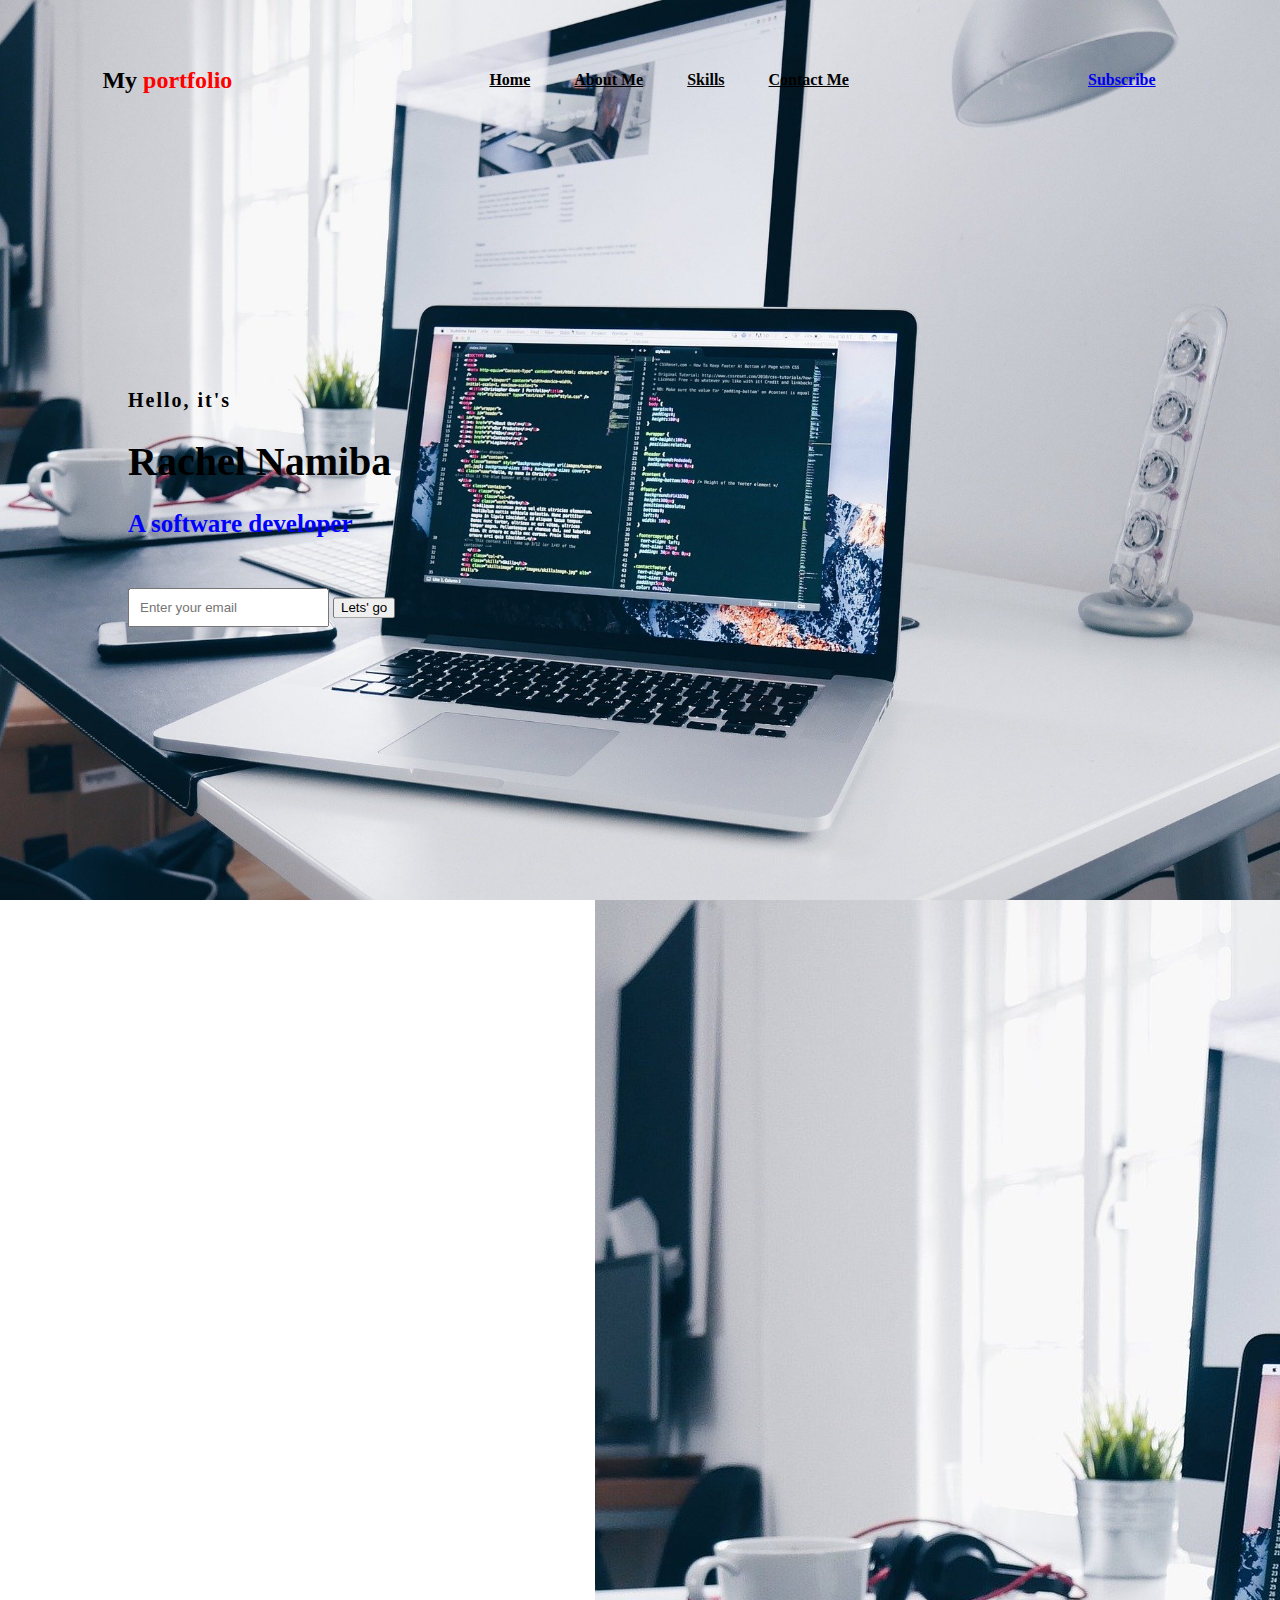
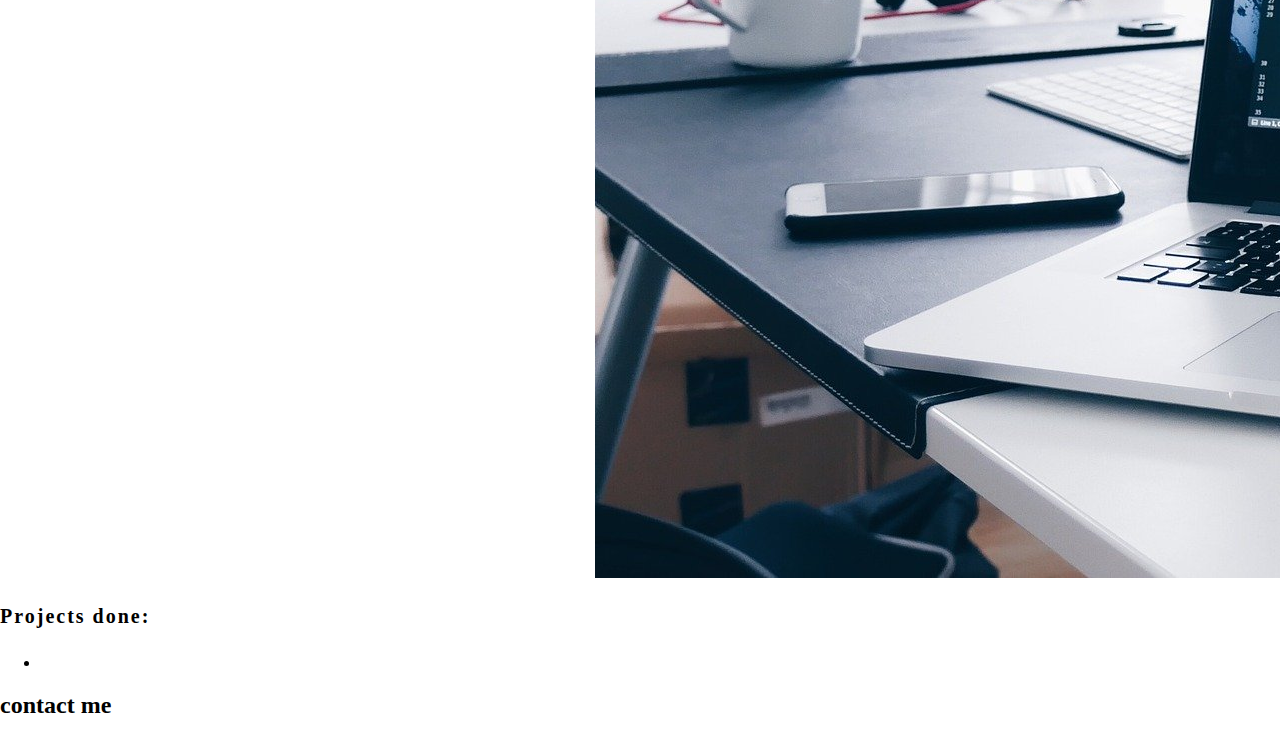
<file: index.html>
<!DOCTYPE html>
<html>
  <head>
    <title>My-portfolio-website</title>
    <link rel="stylesheet" href="./style.css">
  </head>
  <body>
    <div class="hero">
      <nav>
        <h2 class="logo">My <span>portfolio</span></h2>
        <ul>
          <li><a href="#">Home</a></li>
          <li><a href="./pages/about.html">About me</a></li>
          <li><a href="./">skills</a></li>
          <li><a href="#">Contact me</a></li>
    
        </ul>
        <a href="#" class="btn">Subscribe</a>
      </nav>
      </div>
      <div class="content">
        <h4>Hello, it's</h4>
        <h1>Rachel Namiba</h1>
        <h3>A software developer</h3>
        <div class="newslatter">
          <form>
            <input type="email" name="email" id="mail" placeholder="Enter your email">
            <input type="submit" name="submit" value="Lets' go">
          </form>
        </div>      
      </div>
    

    </div>
    <section class ="About">
      <div>
        <div class="main">
        <img src="images/computer.jpg">
        <div class="About-text">
          <h2>About me</h2>
          <h5>Software Developer</h5>
          <p>I am a software developer with skills in html,css and javascript Currently I'm studying at Moringa school for a full software development course. I am also pursuing a Bachelors; degree in Information Technology at KCA University. At KCA I have copmpleted my third year of study purposing to finish school in December. I did my KCSE in Butere Girls' High school in the year 2018 and scored a B plain. I did my primary school education at Eshilunyire primary school in western, Mihango primary schhol in Utawala and PCEA Academy in kayole.</p>

      </div>
    </section>

      <div class="projects">
        <h4>Projects done:</h4> 
        <ul>
          <li a href="#"></li>
        </ul>
    <div class="contact">
     <div class="my contacts">
       <h2>contact me</h2>
       

     </div>

    </div>
    
  </body>
</html>
</file>
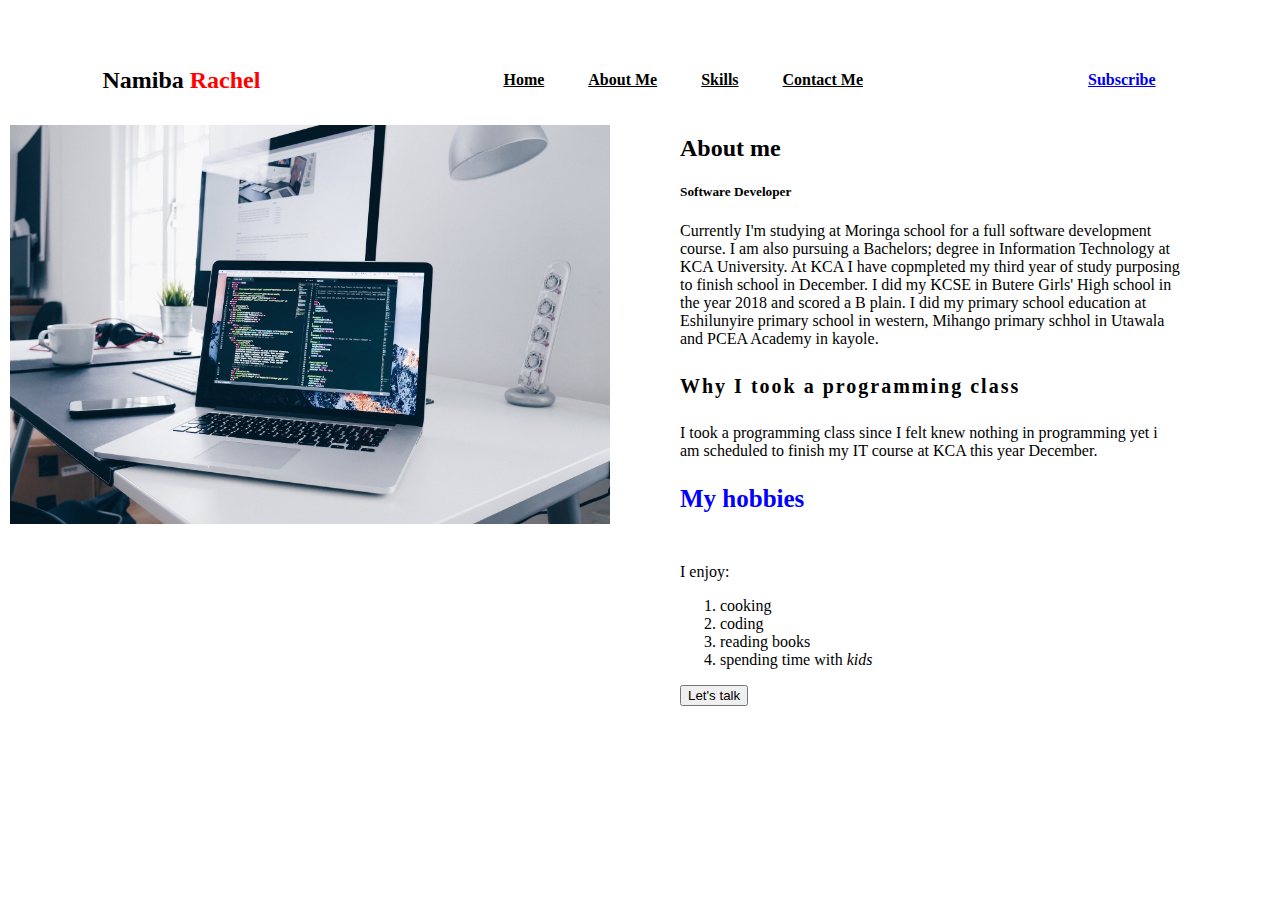
<file: pages/about.html>
<!DOCTYPE html>
<html lang="en">
<head>
  <meta charset="UTF-8">
  <meta http-equiv="X-UA-Compatible" content="IE=edge">
  <meta name="viewport" content="width=device-width, initial-scale=1.0">
  <link rel="stylesheet" type="text/css" href="../style.css" />
  <title>About me</title>
<head>
<body>
  <section>
    <div class="about-page">
      <nav>
        <h2 class="logo">Namiba <span>Rachel</span></h2>
        <ul>
          <li><a href="../index.html">Home</a></li>
          <li><a href="./pages/about.html">About me</a></li>
          <li><a href="./">skills</a></li>
          <li><a href="#">Contact me</a></li>
    
        </ul>
        <a href="#" class="btn">Subscribe</a>
      </nav>
      <div class="about-image">
        <img src="../images/computer.jpg" class="image-about" />
      </div>
      <div class="about-text">
        <h2>About me</h2>
        <h5>Software Developer</h5>
        <p>Currently I'm studying at Moringa school for a full software development course. I am also pursuing a Bachelors; degree in Information Technology at KCA University. At KCA I have copmpleted my third year of study purposing to finish school in December. I did my KCSE in Butere Girls' High school in the year 2018 and scored a B plain. I did my primary school education at Eshilunyire primary school in western, Mihango primary schhol in Utawala and PCEA Academy in kayole.</p>
        <h4>Why I took a programming class</h4>
        <p>I took a programming class since I felt knew nothing in programming yet i am scheduled to finish my IT course at KCA this year December.<p>
        <h3>My hobbies</h3>
        <p>I enjoy:</p>
        <ol>
          <li>cooking</li>
          <li>coding</li>
          <li>reading books</li>
          <li>spending time with <em>kids</em></li>
        </ol>
       <button type= "button">Let's talk</button>

      </div>
    </div> 
  </section>  
</body>
</html>
</file>
<file: style.css>
html, body {
  margin: 0px;
  padding: 0px;
}

.hero{
  height: 100vh;
  width: 100%;
  background-image: url('images/computer.jpg');
  background-size: cover;
  background-position: center;
}


nav{
  display: flex;
  align-items: center;
  justify-content: space-between;
  padding-top: 45px;
  padding-left: 8%;
  padding-right: 8%;
  list-style-type: horizontal;
}

.logo{
  color: black;
  font: 30px;
  letter-spacing: normal;
  cursor: pointer;
}
span{
  color: red;
}
.newslatter form{
  width: 380px;
  max-width: 100%;
  position: relative;
}
nav ul li{
  display: inline-block;
  padding: 10px 20px;

}
nav ul li a{
  color: black;
  text-transform: capitalize;
  font-weight: bold;
}
.btn{
  background color: black;
  color: pitch;
  font-weight: bold;
  border: 2px solid transparent;
  padding: 10px 20px;
  border-radius; 25px;
}
.content{
  position: absolute;
  top: 55%;
  left: 10%;
  transform: translateY(-50%);

}
h1{
  color: black;
  font-size: 40px;
  margin: 25px 0px 25px;
}
h3{
  color: blue;
  font-size: 25px;
  margin-bottom: 50px;

}
h4{
  color: black;
  letter-spacing: 2px;
  font-size: 20px;

}

input#mail {
  padding: 10px;
}

.about{
  width: 100px;
  padding: 100px 0px;
  background-color: black;
}
.about img{
  height: auto;
  width: 400px;
}
.about-text{
  width:500px;

}
.main{
  width: 1100px;
  max-width: 90px;
  margin: 0 auto;
  display: flex;
  align-items: center;
  justify-content: space-between;
}

/* .about-page {
  display: flex;
  justify-content: space-between;
} */

img.image-about {
  width: 600px;
  float: left;
  margin: 10px
}

.about-text {
  /* word-break: break-all; */
  float: right;
  margin-right: 100px
}
.button{
  background-color: crimson;
  color: azure;
  text-decoration: none;
  border: 2px solid transparent;
  font-weight: bold;
  padding: 12px 28px;
  border-radius: 28px;
  transition: 4s;
}
</file>
